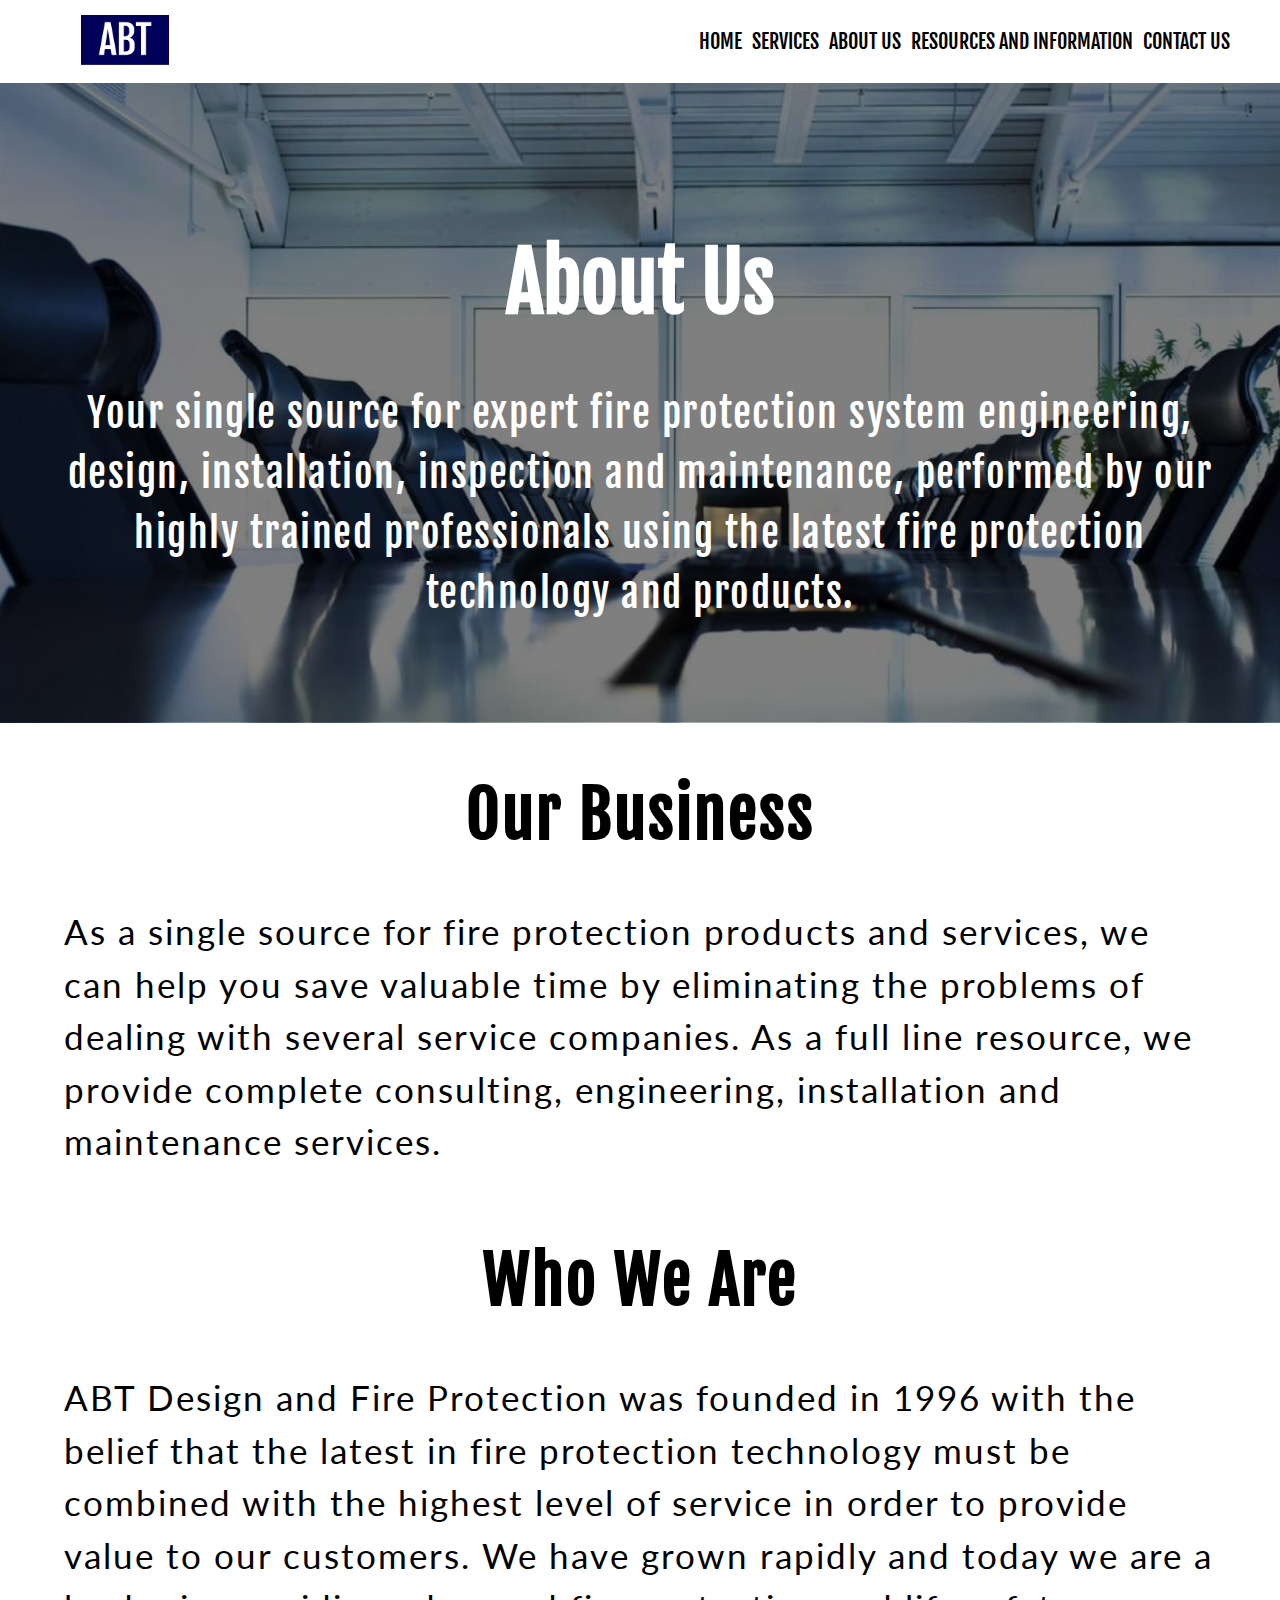
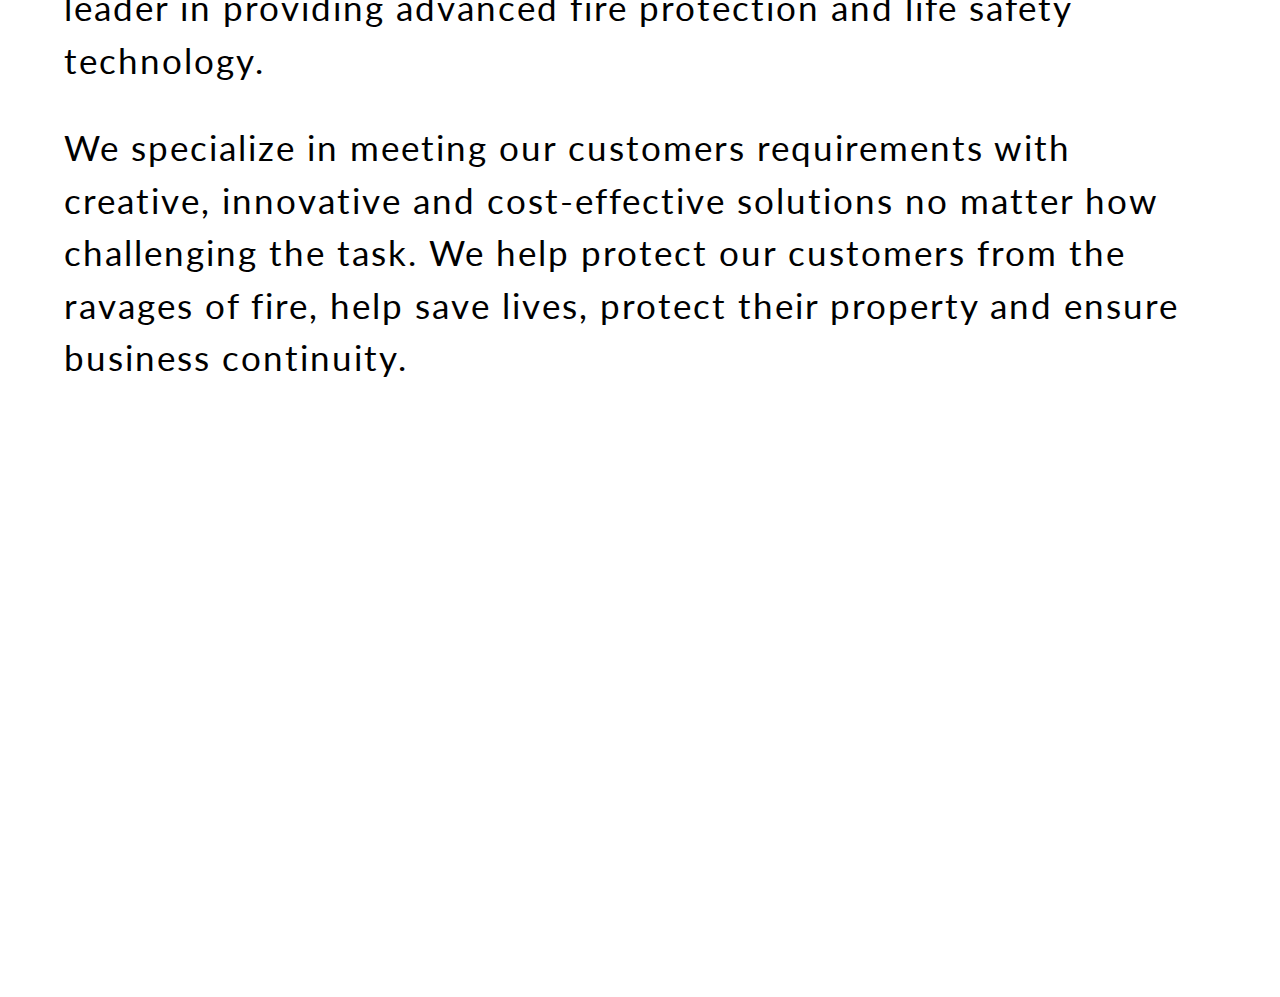
<file: about.html>
<!DOCTYPE html>
<html lang="en">

<head>
    <meta charset="UTF-8">
    <link rel="stylesheet" type="text/css" href="./style.css">
    <meta name="viewport" content="width=device-width, initial-scale=1.0">
    <link rel="icon" type="image/png" sizes="32x32" href="./images/abt-favicon/favicon-32x32.png">
    <title>ABT Fire Suppression | About Us</title>
</head>

<body class="page">

    <header class="header">
        <a class="logo-link" href="index.html"><img class="logo" src="./images/abt-logo.png" /></a>
        <nav class="nav">
            <ul class="nav__list">
                <li class="nav__list-item"><a class="nav__link" href="./index.html">Home</a></li>
                <li class="nav__list-item"><a class="nav__link" href="./services.html">Services</a></li>
                <li class="nav__list-item"><a class="nav__link" href="./about.html">About Us</a></li>
                <li class="nav__list-item"><a class="nav__link" href="./resources.html">Resources and Information</a></li>
                <li class="nav__list-item"><a class="nav__link" href="./contact.html">Contact Us</a></li>
            </ul>
        </nav>
    </header>


    <main class="main">

        <div class="lead lead_page_about">
            <h1 class="lead__title">About Us</h1>
            <p class="lead__subtitle">Your single source for expert fire protection system engineering, design,
                installation,
                inspection and maintenance, performed by our highly trained professionals using the latest fire
                protection
                technology and products.</p>
        </div>

        <div class="business">
            <h2 class="business__title">Our Business</h2>
            <p class="business__paragraph">As a single source for fire protection products and services, we can help you
                save valuable time by eliminating the problems of dealing with several service companies. As a full line
                resource, we provide complete consulting, engineering, installation and maintenance services.</p>
        </div>
        <div class="business">
            <h2 class="business__title">Who We Are</h2>
            <p class="business__paragraph">ABT Design and Fire Protection was founded in 1996 with the belief that the latest
                in fire protection technology must be combined with the highest level of service in order to provide
                value to our customers. We have grown rapidly and today we are a leader in providing advanced fire
                protection and life safety technology.</p>
            <p class="business__paragraph">We specialize in meeting our customers requirements with creative, innovative and
                cost-effective solutions no matter how challenging the task. We help protect our customers from the
                ravages of fire, help save lives, protect their property and ensure business continuity.</p>
        </div>


    </main>


    <footer class="footer">
        <h2 class="footer__title">ABT Design & Fire Protection</h2>
        <p class="footer__subtitle">Your Fire Protection Specialist</p>
        <div class="footer__row">
            <img class="footer__item footer__image" src="./images/footer/pyrochem.jpeg" alt="" />
            <div class="footer__item footer__info">
                <h2 class="footer__company">ABT Design & Fire Protection</h2>
                <p class="footer__address">1724 Church St, Holbrook, NY 11741</p>
                <p class="footer__number">Mobile/Text: ###-###-####</p>
                <p class="footer__number">Long Island: ###-###-####</p>
                <p class="footer__number">New Jersey: ###-###-####</p>
            </div>
            <img class="footer__item footer__image" src="./images/footer/ansul.jpeg" alt="" />
            <iframe class="footer__item google"
                src="https://www.google.com/maps/embed?pb=!1m14!1m8!1m3!1d12086.448161650214!2d-73.068479!3d40.7705569!3m2!1i1024!2i768!4f13.1!3m3!1m2!1s0x0%3A0x649500e34ba70c87!2sABT%20Design%20Fire%20Protection!5e0!3m2!1sen!2sth!4v1620639093763!5m2!1sen!2sth"
                width="300" height="200" style="border:0;" allowfullscreen="" loading="lazy"></iframe>
        </div>

        <div class="footer__copyright">
            <span class="colin">Designed and built by Colin Maretsky, ©2021</span>
        </div>
    </footer>


    <script src="./script.js"></script>
</body>


</html>
</file>
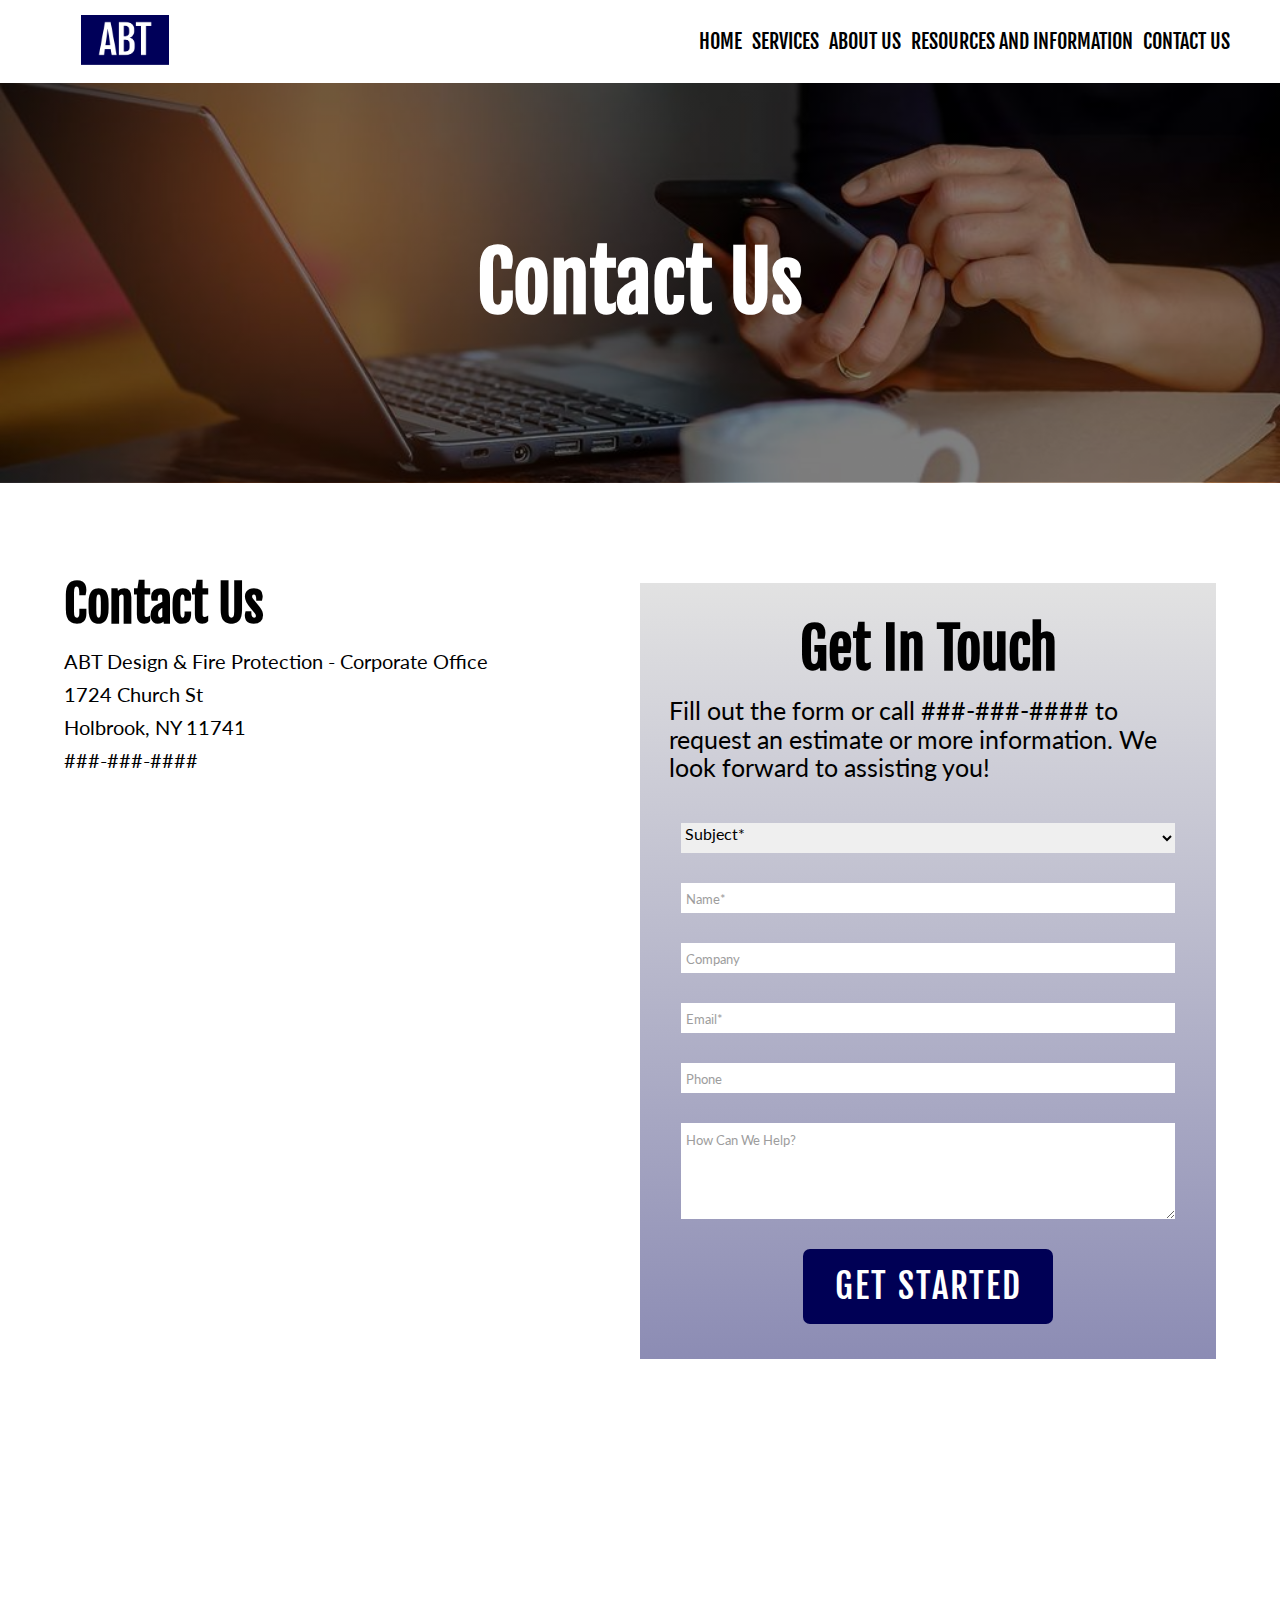
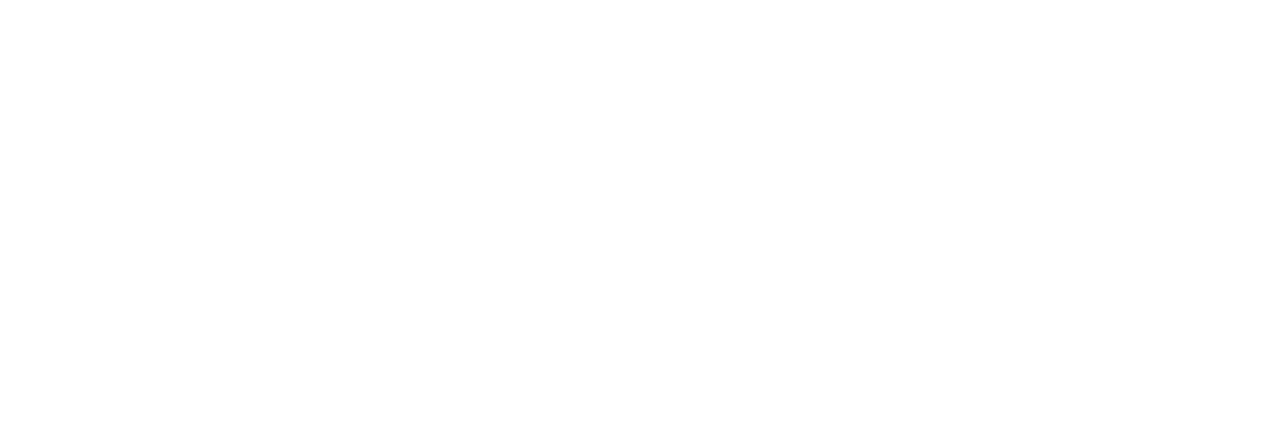
<file: contact.html>
<!DOCTYPE html>
<html lang="en">

<head>
    <meta charset="UTF-8">
    <link rel="stylesheet" type="text/css" href="./style.css">
    <meta name="viewport" content="width=device-width, initial-scale=1.0">
    <link rel="icon" type="image/png" sizes="32x32" href="./images/abt-favicon/favicon-32x32.png">

    <title>ABT Fire Suppression | Contact Us</title>
</head>

<body class="page">

    <header class="header">
        <a class="logo-link" href="index.html"><img class="logo" src="./images/abt-logo.png" /></a>
        <nav class="nav">
            <ul class="nav__list">
                <li class="nav__list-item"><a class="nav__link" href="./index.html">Home</a></li>
                <li class="nav__list-item"><a class="nav__link" href="./services.html">Services</a></li>
                <li class="nav__list-item"><a class="nav__link" href="./about.html">About Us</a></li>
                <li class="nav__list-item"><a class="nav__link" href="./resources.html">Resources and Information</a>
                </li>
                <li class="nav__list-item"><a class="nav__link" href="./contact.html">Contact Us</a></li>
            </ul>
        </nav>
    </header>


    <main class="main">

        <div class="lead lead_page_contact">
            <h1 class="lead__title">Contact Us</h1>
            <!-- <p class="lead__subtitle"></p> -->
        </div>


        <section class="contact-form">

            <div class="contact-form__info-container">
                <h2 class="contact-form__title">Contact Us</h2>
                <p class="contact-form__description">ABT Design & Fire Protection - Corporate Office</p>
                <p class="contact-form__description">1724 Church St</p>
                <p class="contact-form__description">Holbrook, NY 11741</p>
                <p class="contact-form__description">###-###-####</p>
                <iframe class="contact-form__map google"
                    src="https://www.google.com/maps/embed?pb=!1m14!1m8!1m3!1d12086.448161650214!2d-73.068479!3d40.7705569!3m2!1i1024!2i768!4f13.1!3m3!1m2!1s0x0%3A0x649500e34ba70c87!2sABT%20Design%20Fire%20Protection!5e0!3m2!1sen!2sth!4v1620639093763!5m2!1sen!2sth"
                    width="300" height="300" style="border:0;" allowfullscreen="" loading="lazy"></iframe>
            </div>

            <form class="contact-form__form-section" action="https://formsubmit.co/cjmaret@gmail.com" method="POST" accept-charset="UTF-8">
                <h2 class="contact-form__form-section__title">Get In Touch</h2>
                <p class="contact-form__form-section__subtitle">Fill out the form or call ###-###-#### to request an
                    estimate or more information. We look forward to assisting you!</p>

                <fieldset class="fieldset">
                    <select class="input input_select" id="dropdown" name="dropdown" required>
                        <option value>Subject*</option>
                        <option value="accounts-receivable">Accounts Receievable</option>
                        <option value="accounts-payable">Accounts Payable</option>
                        <option value="human-resources">Human Resources</option>
                        <option value="quotes-estimates">Quotes/Estimates</option>
                        <option value="w9-certificates">W9/Certificates of Insurance</option>
                        <option value="careers">Careers</option>
                        <option value="general-feedback">General Feedback</option>
                        <option value="request-service">Request Service</option>
                    </select>

                    <input type="hidden" name="_captcha" value="false">


                    <div class="input">
                        <input class="text-input" type="text" name="name" placeholder="Name*" required>
                    </div>

                    <div class="input">
                        <input class="text-input" type="text" name="company" placeholder="Company">
                    </div>

                    <div class="input">
                        <input class="text-input" type="email" name="email" placeholder="Email*" required>
                    </div>

                    <div class="input">
                        <input class="text-input" type="tel" name="phone" placeholder="Phone">
                    </div>

                    <div class="input">
                        <textarea class="textarea" type="text" name="message" placeholder="How Can We Help?"></textarea>
                    </div>

                    <div class="g-recaptcha" data-sitekey="#########################"></div>

                    <button type="submit" class="button-primary button-primary_place_contact-form">
                        <p class="button-primary__text button-primary__text_place_contact-form">Get Started</p>
                    </button>
                </fieldset>
            </form>

        </section>

    </main>


    <footer class="footer">
        <h2 class="footer__title">ABT Design & Fire Protection</h2>
        <p class="footer__subtitle">Your Fire Protection Specialist</p>
        <div class="footer__row">
            <img class="footer__item footer__image" src="./images/footer/pyrochem.jpeg" alt="" />
            <div class="footer__item footer__info">
                <h2 class="footer__company">ABT Design & Fire Protection</h2>
                <p class="footer__address">1724 Church St, Holbrook, NY 11741</p>
                <p class="footer__number">Mobile/Text: ###-###-####</p>
                <p class="footer__number">Long Island: ###-###-####</p>
                <p class="footer__number">New Jersey: ###-###-####</p>
            </div>
            <img class="footer__item footer__image" src="./images/footer/ansul.jpeg" alt="" />
            <iframe class="footer__item google"
                src="https://www.google.com/maps/embed?pb=!1m14!1m8!1m3!1d12086.448161650214!2d-73.068479!3d40.7705569!3m2!1i1024!2i768!4f13.1!3m3!1m2!1s0x0%3A0x649500e34ba70c87!2sABT%20Design%20Fire%20Protection!5e0!3m2!1sen!2sth!4v1620639093763!5m2!1sen!2sth"
                width="300" height="200" style="border:0;" allowfullscreen="" loading="lazy"></iframe>
        </div>

        <div class="footer__copyright">
            <span class="colin">Designed and built by Colin Maretsky, ©2021</span>
        </div>
    </footer>


    <script src="./script.js"></script>
    <script src='https://www.google.com/recaptcha/api.js'></script>
</body>


</html>
</file>
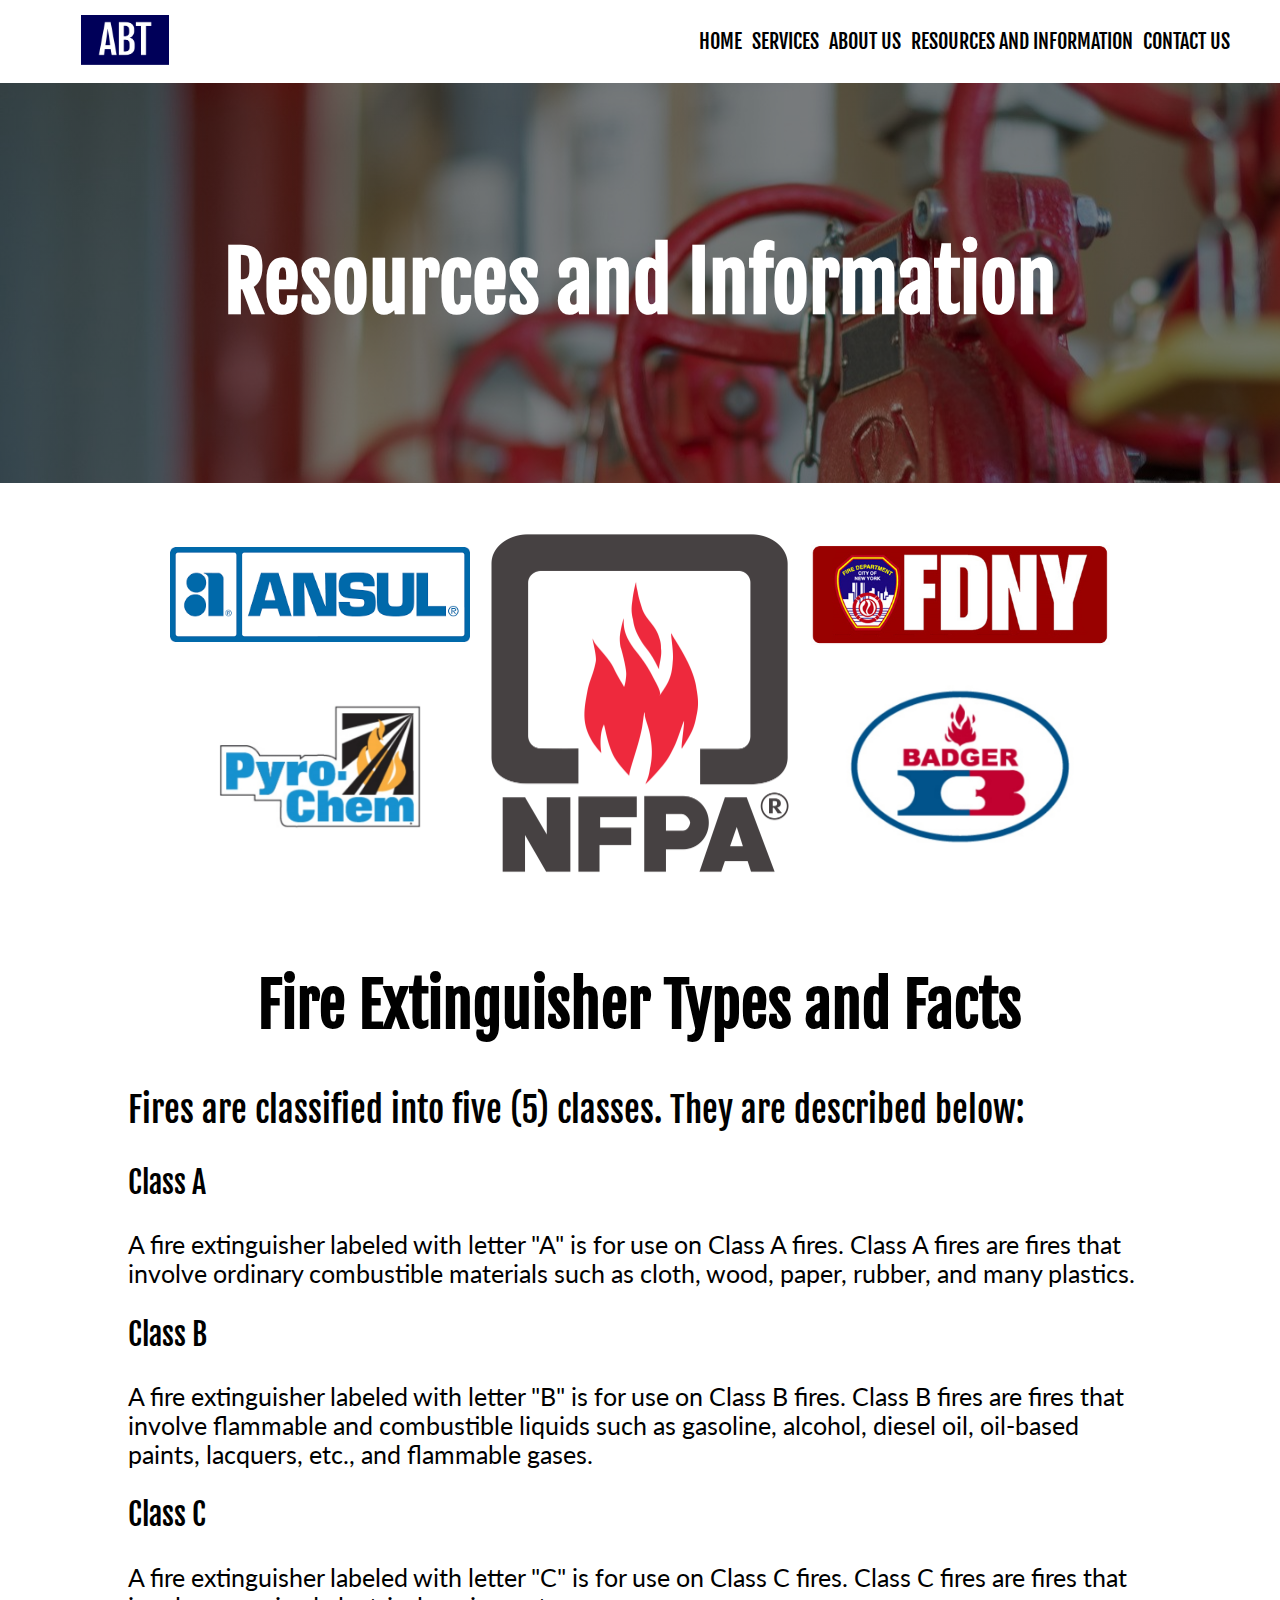
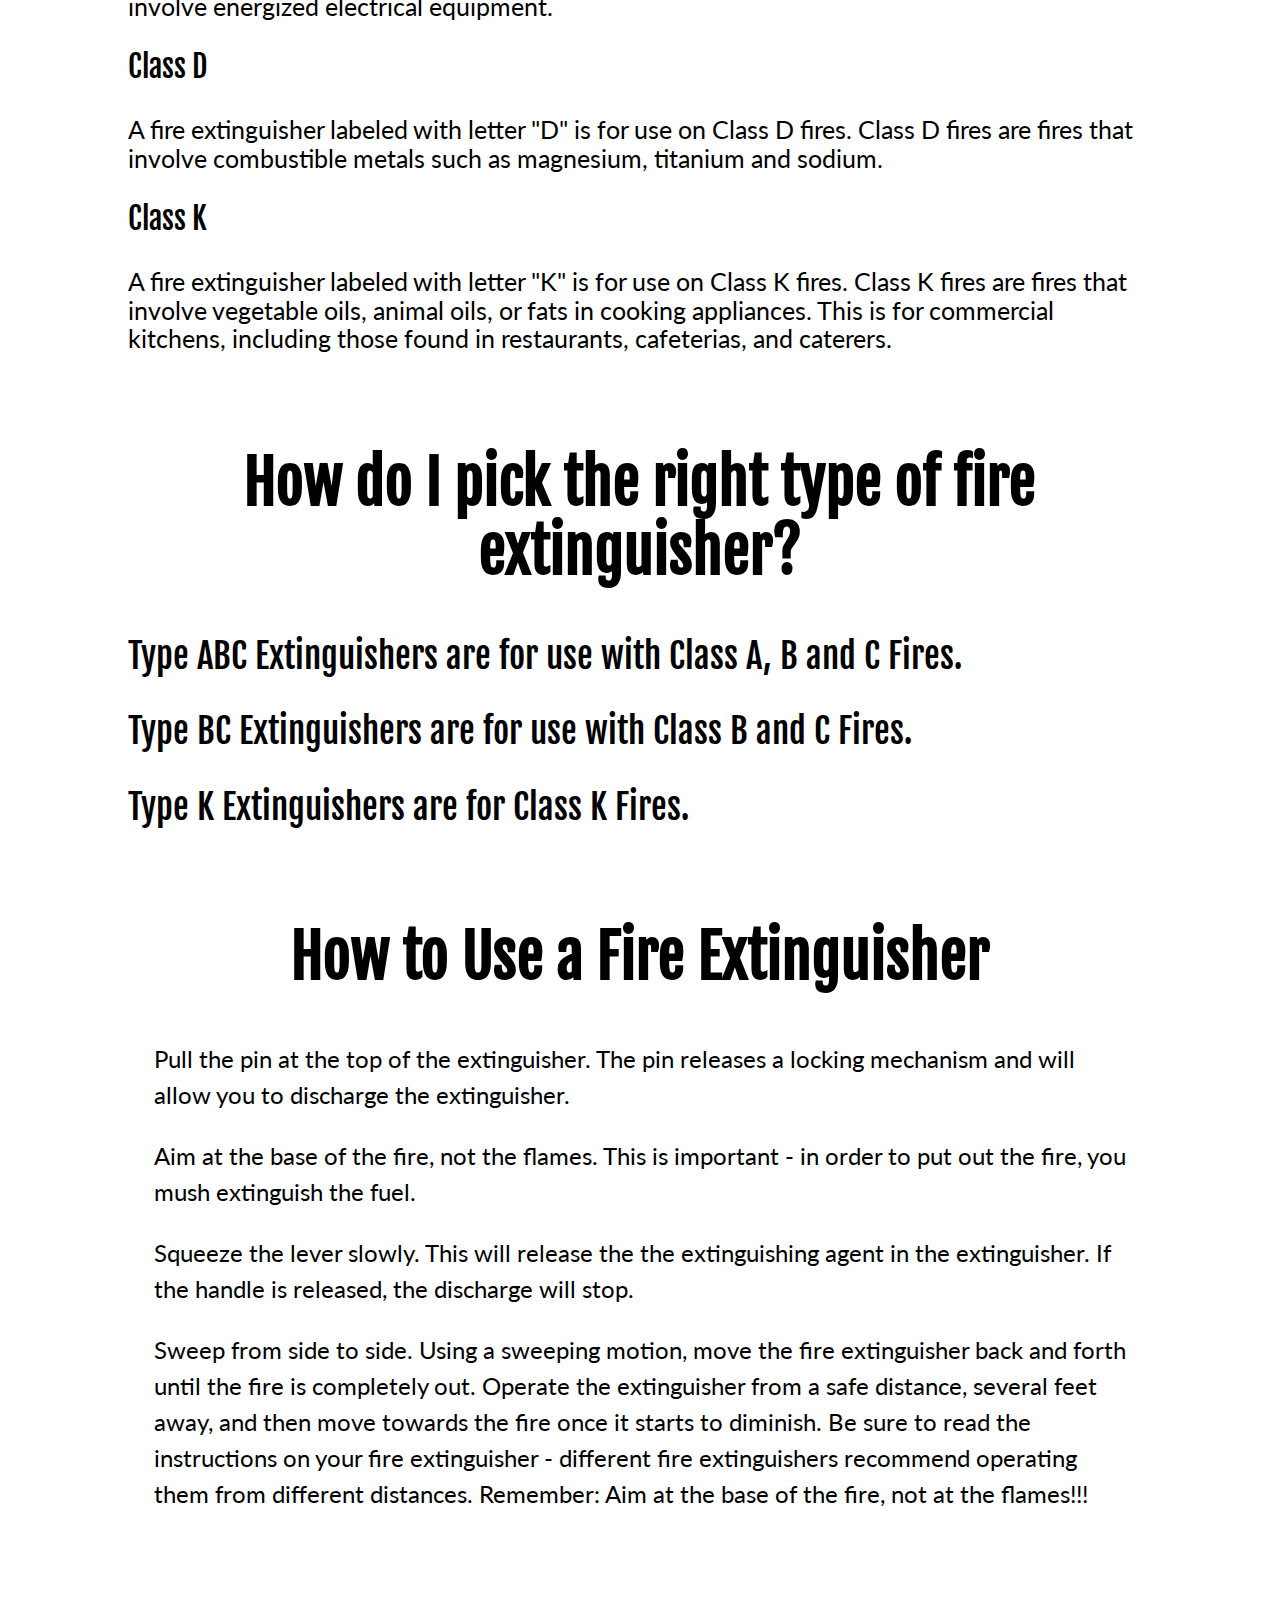
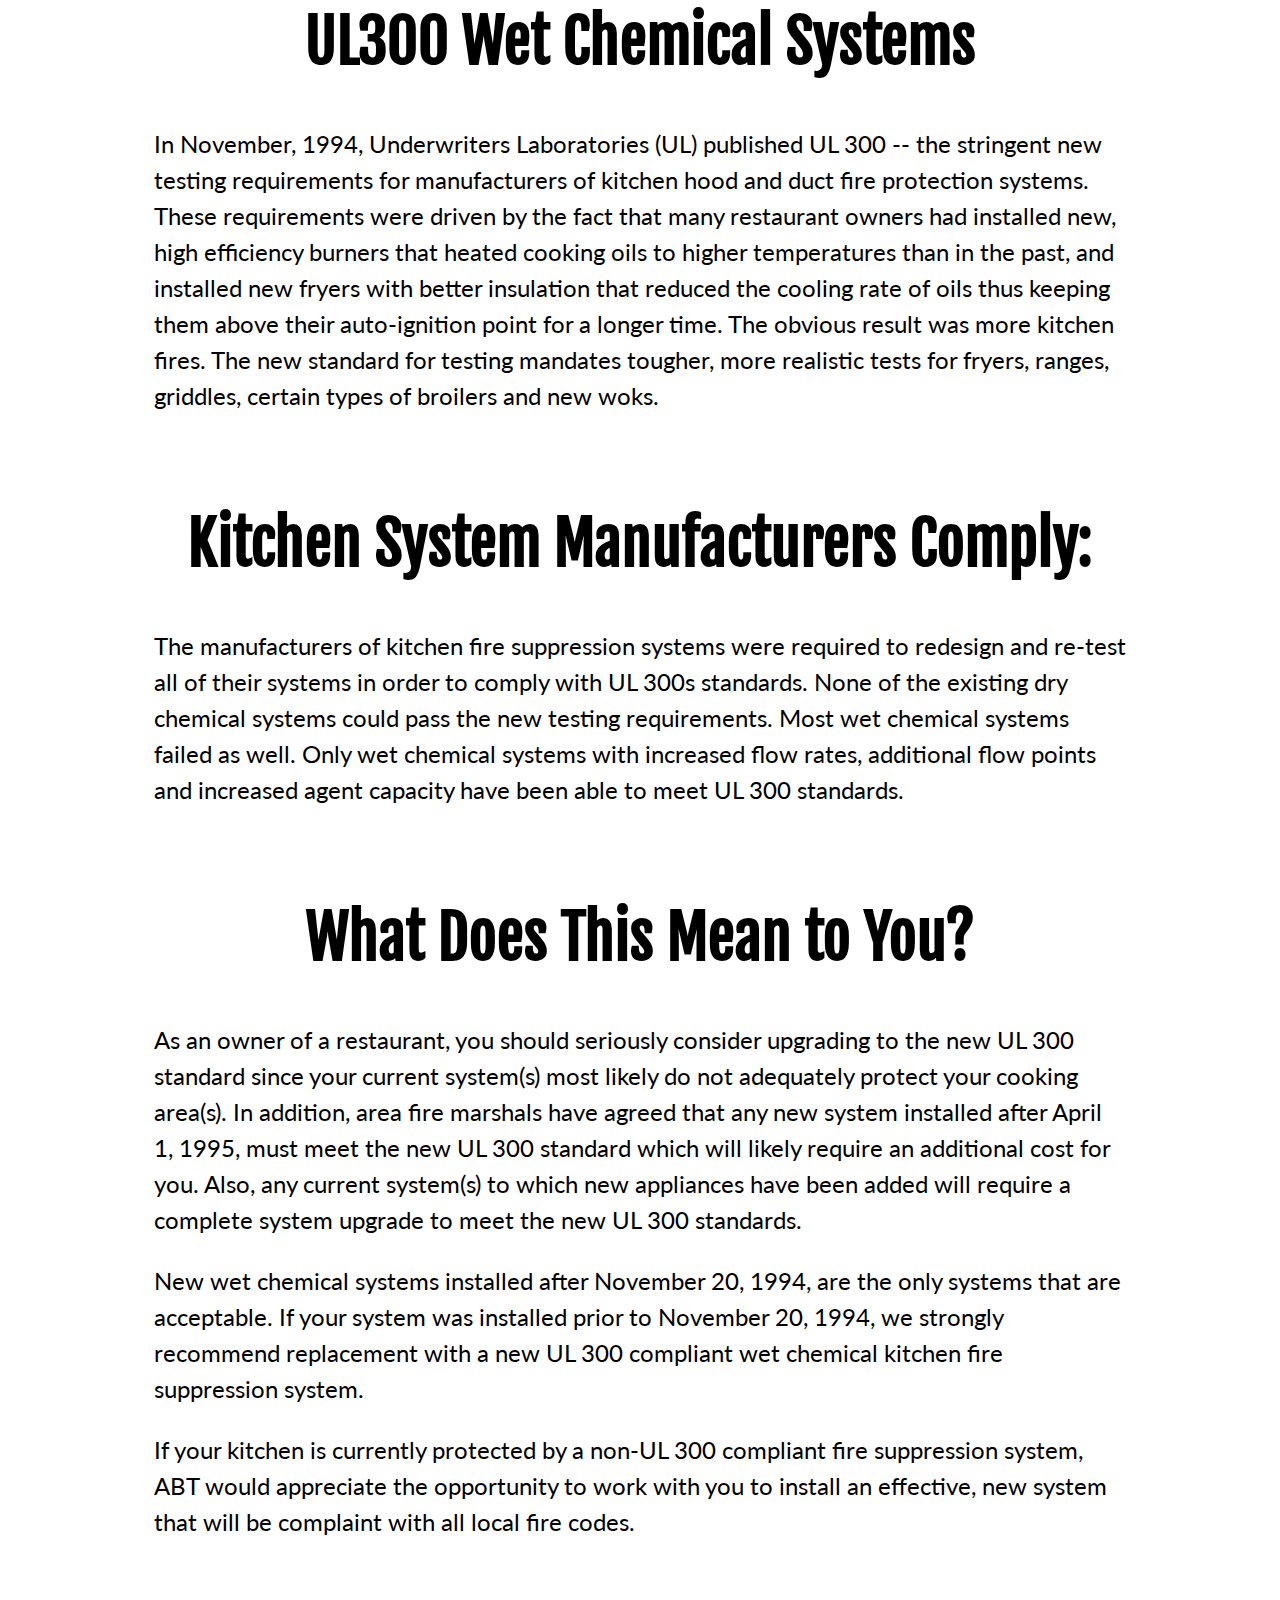
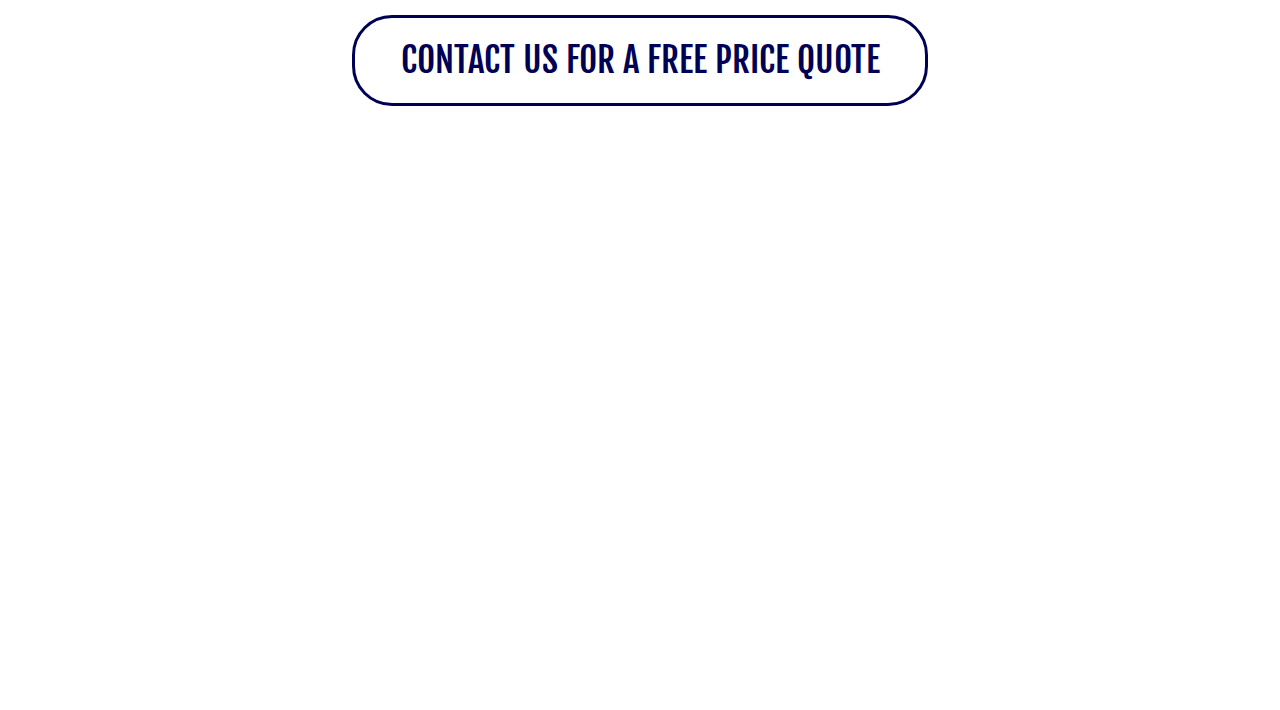
<file: resources.html>
<!DOCTYPE html>
<html lang="en">

<head>
    <meta charset="UTF-8">
    <link rel="stylesheet" type="text/css" href="./style.css">
    <meta name="viewport" content="width=device-width, initial-scale=1.0">
    <link rel="icon" type="image/png" sizes="32x32" href="./images/abt-favicon/favicon-32x32.png">
    <title>ABT Fire Suppression | Resources and Information</title>
</head>

<body class="page">

    <header class="header">
        <a class="logo-link" href="index.html"><img class="logo" src="./images/abt-logo.png" /></a>
        <nav class="nav">
            <ul class="nav__list">
                <li class="nav__list-item"><a class="nav__link" href="./index.html">Home</a></li>
                <li class="nav__list-item"><a class="nav__link" href="./services.html">Services</a></li>
                <li class="nav__list-item"><a class="nav__link" href="./about.html">About Us</a></li>
                <li class="nav__list-item"><a class="nav__link" href="./resources.html">Resources and Information</a>
                </li>
                <li class="nav__list-item"><a class="nav__link" href="./contact.html">Contact Us</a></li>
            </ul>
        </nav>
    </header>


    <main class="main">

        <div class="lead lead_page_resources">
            <h1 class="lead__title">Resources and Information</h1>
        </div>


        <div class="useful">
            <a class="useful__link useful__link_type_ansul" href="https://www.ansul.com/en/Home.asp"
                target="_blank"><img class="useful__img" src="./images/resources-useful-sites/ansul.png" /></a>
            <a class="useful__link useful__link_type_badger" href="https://www.badgerfire.com/Pages/Home.aspx"
                target="_blank"><img class="useful__img" src="./images/resources-useful-sites/badger.jpeg" /></a>
            <a class="useful__link useful__link_type_fdny" href="http://www.nyc.gov/html/fdny/html/home2.shtml"
                target="_blank"><img class="useful__img" src="./images/resources-useful-sites/fdny.png" /></a>
            <a class="useful__link useful__link_type_pyrochem" href="http://www.pyrochem.com/" target="_blank"><img
                    class="useful__img" src="./images/resources-useful-sites/pyrochem.jpeg" /></a>
            <a class="useful__link useful__link_type_nfpa" href="http://www.nfpa.org/" target="_blank"><img
                    class="useful__img" src="./images/resources-useful-sites/nfpa.png" /></a>
        </div>

        <div class="resources">
            <h2 class="resources__title">Fire Extinguisher Types and Facts</h2>
            <p class="resources__subtitle">Fires are classified into five (5) classes. They are described below:</p>
            <div class="extinguisher-class">
                <p class="extinguisher-class__title">Class A</p>
                <p class="extinguisher-class__description">A fire extinguisher labeled with letter "A" is for use on
                    Class A fires. Class A fires are fires that involve ordinary combustible materials such as cloth,
                    wood, paper, rubber, and many plastics.</p>
            </div>
            <div class="extinguisher-class">
                <p class="extinguisher-class__title">Class B</p>
                <p class="extinguisher-class__description">A fire extinguisher labeled with letter "B" is for use on
                    Class B fires. Class B fires are fires that involve flammable and combustible liquids such as
                    gasoline, alcohol, diesel oil, oil-based paints, lacquers, etc., and flammable gases.</p>
            </div>
            <div class="extinguisher-class">
                <p class="extinguisher-class__title">Class C</p>
                <p class="extinguisher-class__description">A fire extinguisher labeled with letter "C" is for use on
                    Class C fires. Class C fires are fires that involve energized electrical equipment.</p>
            </div>
            <div class="extinguisher-class">
                <p class="extinguisher-class__title">Class D</p>
                <p class="extinguisher-class__description">A fire extinguisher labeled with letter "D" is for use on
                    Class D fires. Class D fires are fires that involve combustible metals such as magnesium, titanium
                    and sodium.</p>
            </div>
            <div class="extinguisher-class">
                <p class="extinguisher-class__title">Class K</p>
                <p class="extinguisher-class__description">A fire extinguisher labeled with letter "K" is for use on
                    Class K fires. Class K fires are fires that involve vegetable oils, animal oils, or fats in cooking
                    appliances. This is for commercial kitchens, including those found in restaurants, cafeterias, and
                    caterers.</p>
            </div>
        </div>

        <div class="resources">
            <h2 class="resources__title">How do I pick the right type of fire extinguisher?</h2>
            <p class="resources__subtitle">Type ABC Extinguishers are for use with Class A, B and C Fires.</p>
            <p class="resources__subtitle">Type BC Extinguishers are for use with Class B and C Fires.</p>
            <p class="resources__subtitle">Type K Extinguishers are for Class K Fires.</p>
        </div>

        <div class="resources">
            <h2 class="resources__title">How to Use a Fire Extinguisher</h2>
            <p class="resources__description">Pull the pin at the top of the extinguisher. The pin releases a locking
                mechanism and will allow you to discharge the extinguisher.</p>
            <p class="resources__description">Aim at the base of the fire, not the flames. This is important - in order
                to put out the fire, you mush extinguish the fuel. </p>
            <p class="resources__description">Squeeze the lever slowly. This will release the the extinguishing agent in
                the extinguisher. If the handle is released, the discharge will stop.</p>
            <p class="resources__description">Sweep from side to side. Using a sweeping motion, move the fire
                extinguisher back and forth until the fire is completely out. Operate the extinguisher from a safe
                distance, several feet away, and then move towards the fire once it starts to diminish. Be sure to read
                the instructions on your fire extinguisher - different fire extinguishers recommend operating them from
                different distances. Remember: Aim at the base of the fire, not at the flames!!!</p>
        </div>

        <div class="resources">
            <h2 class="resources__title">UL300 Wet Chemical Systems</h2>
            <p class="resources__description">In November, 1994, Underwriters Laboratories (UL) published UL 300 -- the
                stringent new testing requirements for manufacturers of kitchen hood and duct fire protection systems.
                These requirements were driven by the fact that many restaurant owners had installed new, high
                efficiency burners that heated cooking oils to higher temperatures than in the past, and installed new
                fryers with better insulation that reduced the cooling rate of oils thus keeping them above their
                auto-ignition point for a longer time. The obvious result was more kitchen fires. The new standard for
                testing mandates tougher, more realistic tests for fryers, ranges, griddles, certain types of broilers
                and new woks.</p>
        </div>

        <div class="resources">
            <h2 class="resources__title">Kitchen System Manufacturers Comply:</h2>
            <p class="resources__description">The manufacturers of kitchen fire suppression systems were required to
                redesign and re-test all of their systems in order to comply with UL 300s standards. None of the
                existing dry chemical systems could pass the new testing requirements. Most wet chemical systems failed
                as well. Only wet chemical systems with increased flow rates, additional flow points and increased agent
                capacity have been able to meet UL 300 standards.</p>
        </div>

        <div class="resources">
            <h2 class="resources__title">What Does This Mean to You?</h2>
            <p class="resources__description">As an owner of a restaurant, you should seriously consider upgrading to
                the new UL 300 standard since your current system(s) most likely do not adequately protect your cooking
                area(s). In addition, area fire marshals have agreed that
                any new system installed after April 1, 1995, must meet the new UL 300 standard which will likely
                require an additional cost for you. Also, any current system(s) to which new appliances have been added
                will require a complete system upgrade to meet the new UL 300 standards.</p>
            <p class="resources__description">New wet chemical systems installed after November 20, 1994, are the only
                systems that are acceptable. If your system was installed prior to November 20, 1994, we strongly
                recommend replacement with a new UL 300 compliant wet chemical kitchen fire suppression system.</p>
            <p class="resources__description">If your kitchen is currently protected by a non-UL 300 compliant fire
                suppression system, ABT would appreciate the opportunity to work with you to install an effective, new
                system that will be complaint with all local fire codes.</p>
        </div>

        <a class="resources__link" href="contact.html">Contact us for a free price quote</a>



    </main>


    <footer class="footer">
        <h2 class="footer__title">ABT Design & Fire Protection</h2>
        <p class="footer__subtitle">Your Fire Protection Specialist</p>
        <div class="footer__row">
            <img class="footer__item footer__image" src="./images/footer/pyrochem.jpeg" alt="" />
            <div class="footer__item footer__info">
                <h2 class="footer__company">ABT Design & Fire Protection</h2>
                <p class="footer__address">1724 Church St, Holbrook, NY 11741</p>
                <p class="footer__number">Mobile/Text: ###-###-####</p>
                <p class="footer__number">Long Island: ###-###-####</p>
                <p class="footer__number">New Jersey: ###-###-####</p>
            </div>
            <img class="footer__item footer__image" src="./images/footer/ansul.jpeg" alt="" />
            <iframe class="footer__item google"
                src="https://www.google.com/maps/embed?pb=!1m14!1m8!1m3!1d12086.448161650214!2d-73.068479!3d40.7705569!3m2!1i1024!2i768!4f13.1!3m3!1m2!1s0x0%3A0x649500e34ba70c87!2sABT%20Design%20Fire%20Protection!5e0!3m2!1sen!2sth!4v1620639093763!5m2!1sen!2sth"
                width="300" height="200" style="border:0;" allowfullscreen="" loading="lazy"></iframe>
        </div>

        <div class="footer__copyright">
            <span class="colin">Designed and built by Colin Maretsky, ©2021</span>
        </div>
    </footer>


    <script src="./script.js"></script>
</body>


</html>
</file>
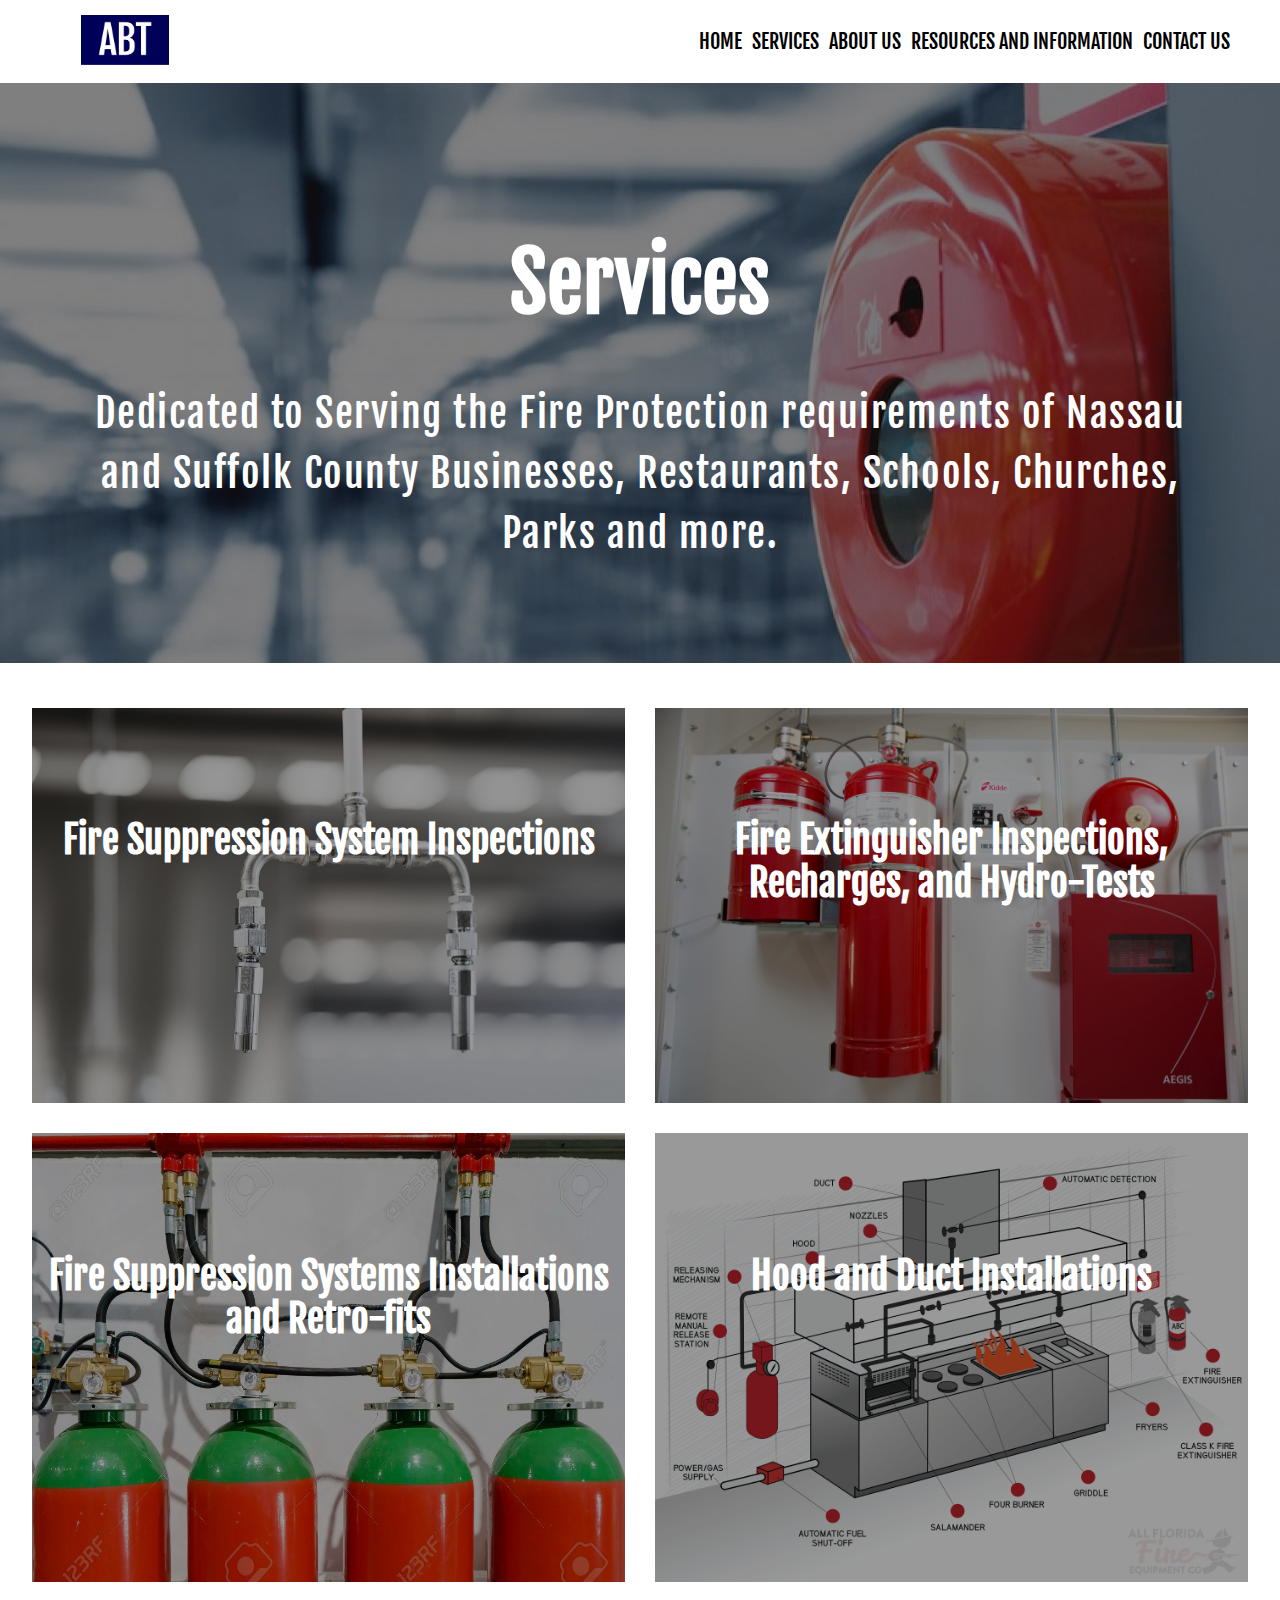
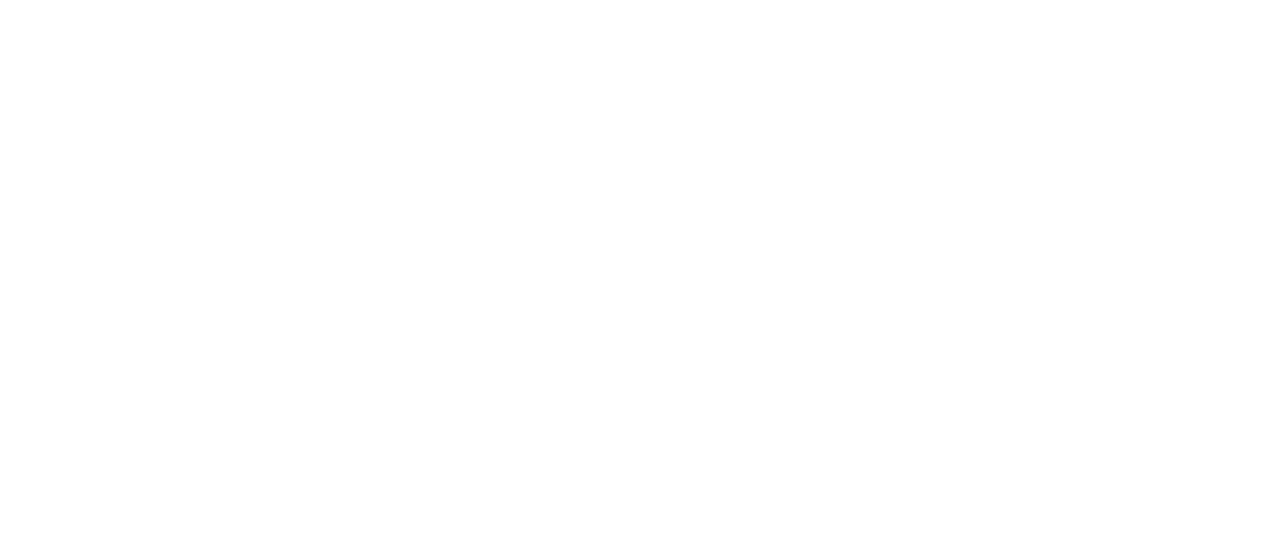
<file: services.html>
<!DOCTYPE html>
<html lang="en">

<head>
    <meta charset="UTF-8">
    <link rel="stylesheet" type="text/css" href="./style.css">
    <meta name="viewport" content="width=device-width, initial-scale=1.0">
    <link rel="icon" type="image/png" sizes="32x32" href="./images/abt-favicon/favicon-32x32.png">
    <title>ABT Fire Suppression | Services</title>
</head>

<body class="page">

    <header class="header">
        <a class="logo-link" href="./index.html"><img class="logo" src="./images/abt-logo.png" /></a>
        <nav class="nav">
            <ul class="nav__list">
                <li class="nav__list-item"><a class="nav__link" href="./index.html">Home</a></li>
                <li class="nav__list-item"><a class="nav__link" href="./services.html">Services</a></li>
                <li class="nav__list-item"><a class="nav__link" href="./about.html">About Us</a></li>
                <li class="nav__list-item"><a class="nav__link" href="./resources.html">Resources and Information</a></li>
                <li class="nav__list-item"><a class="nav__link" href="./contact.html">Contact Us</a></li>
            </ul>
        </nav>
    </header>


    <main class="main">

        <div class="lead lead_page_services">
            <h1 class="lead__title">Services</h1>
            <p class="lead__subtitle">Dedicated to Serving the Fire Protection requirements of Nassau and Suffolk County
                Businesses, Restaurants, Schools, Churches, Parks and more.</p>
        </div>

        <article class="services__grid">

            <div class="services__card-container">
                <div class="services__card services__card_inspection">
                    <div class="services__title-overlay">
                        <h2 class="services__title">Fire Suppression System Inspections</h2>
                    </div>
                    <img class="services__image" src="./images/services/services-1.jpeg" />
                    <div class="services__overlay">
                    </div>
                </div>
                <div class="services__popup services__popup_inspection">
                    <ul class="services__text_list">
                        <li class="services__text_list-item">Automatic Extinguishing Systems</li>
                        <li class="services__text_list-item">System Installations</li>
                        <li class="services__text_list-item">System Arm - Disarm</li>
                        <li class="services__text_list-item">System Removals</li>
                        <li class="services__text_list-item">System Recharge</li>
                        <li class="services__text_list-item">Semi-Annual Fire Suppression Inspections</li>
                        <li class="services__text_list-item">Damage Inspections</li>
                        <li class="services__text_list-item">Fusible Links</li>
                        <li class="services__text_list-item">Gas Shutoff Valve testing</li>
                        <li class="services__text_list-item">Control Device</li>
                        <li class="services__text_list-item">Detection Lines</li>
                        <li class="services__text_list-item"> Nozzles/Caps/Seals</li>
                        <li class="services__text_list-item"> Manual and Remote Pull Stations</li>
                        <li class="services__text_list-item"> Pressure Gauges</li>
                        <li class="services__text_list-item"> Tamper Indicators</li>
                        <li class="services__text_list-item"> Alarm Activation Testing</li>
                        <li class="services__text_list-item"> System Upgrades</li>
                    </ul>
                    <p class="services__text">Cost saving Annual Inspection contracts are available and
                        recommended. Contact us for more information
                        and prices.</p>
                </div>
            </div>


            <div class="services__card-container">
                <div class="services__card services__card_extinguisher">
                    <div class="services__title-overlay">
                        <h2 class="services__title">Fire Extinguisher Inspections, Recharges, and Hydro-Tests</h2>
                    </div>
                    <img class="services__image" src="./images/services/services-6.jpeg" />
                    <div class="services__overlay">
                    </div>
                </div>
                <div class="services__popup services__popup_extinguisher">
                    <p class="services__text">Annual Fire Extinguisher Inspections, Extinguisher Recharging, Tear
                        Downs and Hydro Test. If an extinguisher needs to be taken for service a loaner will be left to
                        keep you in compliance.</p>
                    <ul class="services__text_list">
                        <li class="services__text_list-item">New Units</li>
                        <li class="services__text_list-item">6 Year Maintenance</li>
                        <li class="services__text_list-item">CO2 Conductivity Testing</li>
                        <li class="services__text_list-item">Recharge/li>
                        <li class="services__text_list-item">Hydrostatic Pressure Testing - 5 and 12 year</li>
                        <li class="services__text_list-item">Annual inspections</li>
                        <li class="services__text_list-item">Mounting & Damage</li>
                        <li class="services__text_list-item">Hoses/Nozzles/Pressure Gauges/Pins/Seals</li>
                    </ul>
                </div>
            </div>

            <div class="services__card-container">
                <div class="services__card services__card_systems">
                    <div class="services__title-overlay">
                        <h2 class="services__title">Fire Suppression Systems Installations and Retro-fits</h2>
                    </div>
                    <img class="services__image" src="./images/services/services-4.jpeg" />
                    <div class="services__overlay">
                    </div>
                </div>
                <div class="services__popup services__popup_systems">
                    <p class="services__text">The Kitchen Wet Chemical Fire Suppression System offers 24-Hour
                        automatic or manual protection for commercial cooking areas: ducts, plenums, hoods and cooking
                        surfaces.</p>
                    <p class="services__text">The wet chemical agent is specifically engineered for quicker flame
                        knockdown and faster suppression.</p>
                    <p class="services__text">ABT only installs and maintains systems that exceed the stringent UL
                        300 standard and complies with NFPA Standards 96 and 17A, offering unmatched coverage and
                        protection.</p>
                </div>
            </div>

            <div class="services__card-container">
                <div class="services__card services__card_hood">
                    <div class="services__title-overlay">
                        <h2 class="services__title">Hood and Duct Installations</h2>
                    </div>
                    <img class="services__image" src="./images/services/services-5.jpeg" />
                    <div class="services__overlay">
                    </div>
                </div>
                <div class="services__popup services__popup_hood">
                    <p class="services__text">Hi Dad, this is an Easter Egg hidden in your website. If you can read this, you should put some text here.</p>
                </div>
            </div>

        </article>

    </main>


    <footer class="footer">
        <h2 class="footer__title">ABT Design & Fire Protection</h2>
        <p class="footer__subtitle">Your Fire Protection Specialist</p>
        <div class="footer__row">
            <img class="footer__item footer__image" src="./images/footer/pyrochem.jpeg" alt="" />
            <div class="footer__item footer__info">
                <h2 class="footer__company">ABT Design & Fire Protection</h2>
                <p class="footer__address">1724 Church St, Holbrook, NY 11741</p>
                <p class="footer__number">Mobile/Text: ###-###-####</p>
                <p class="footer__number">Long Island: ###-###-####</p>
                <p class="footer__number">New Jersey: ###-###-####</p>
            </div>
            <img class="footer__item footer__image" src="./images/footer/ansul.jpeg" alt="" />
            <iframe class="footer__item google"
                src="https://www.google.com/maps/embed?pb=!1m14!1m8!1m3!1d12086.448161650214!2d-73.068479!3d40.7705569!3m2!1i1024!2i768!4f13.1!3m3!1m2!1s0x0%3A0x649500e34ba70c87!2sABT%20Design%20Fire%20Protection!5e0!3m2!1sen!2sth!4v1620639093763!5m2!1sen!2sth"
                width="300" height="200" style="border:0;" allowfullscreen="" loading="lazy"></iframe>
        </div>

        <div class="footer__copyright">
            <span class="colin">Designed and built by Colin Maretsky, ©2021</span>
        </div>
    </footer>


    <script src="./script.js"></script>
</body>


</html>
</file>
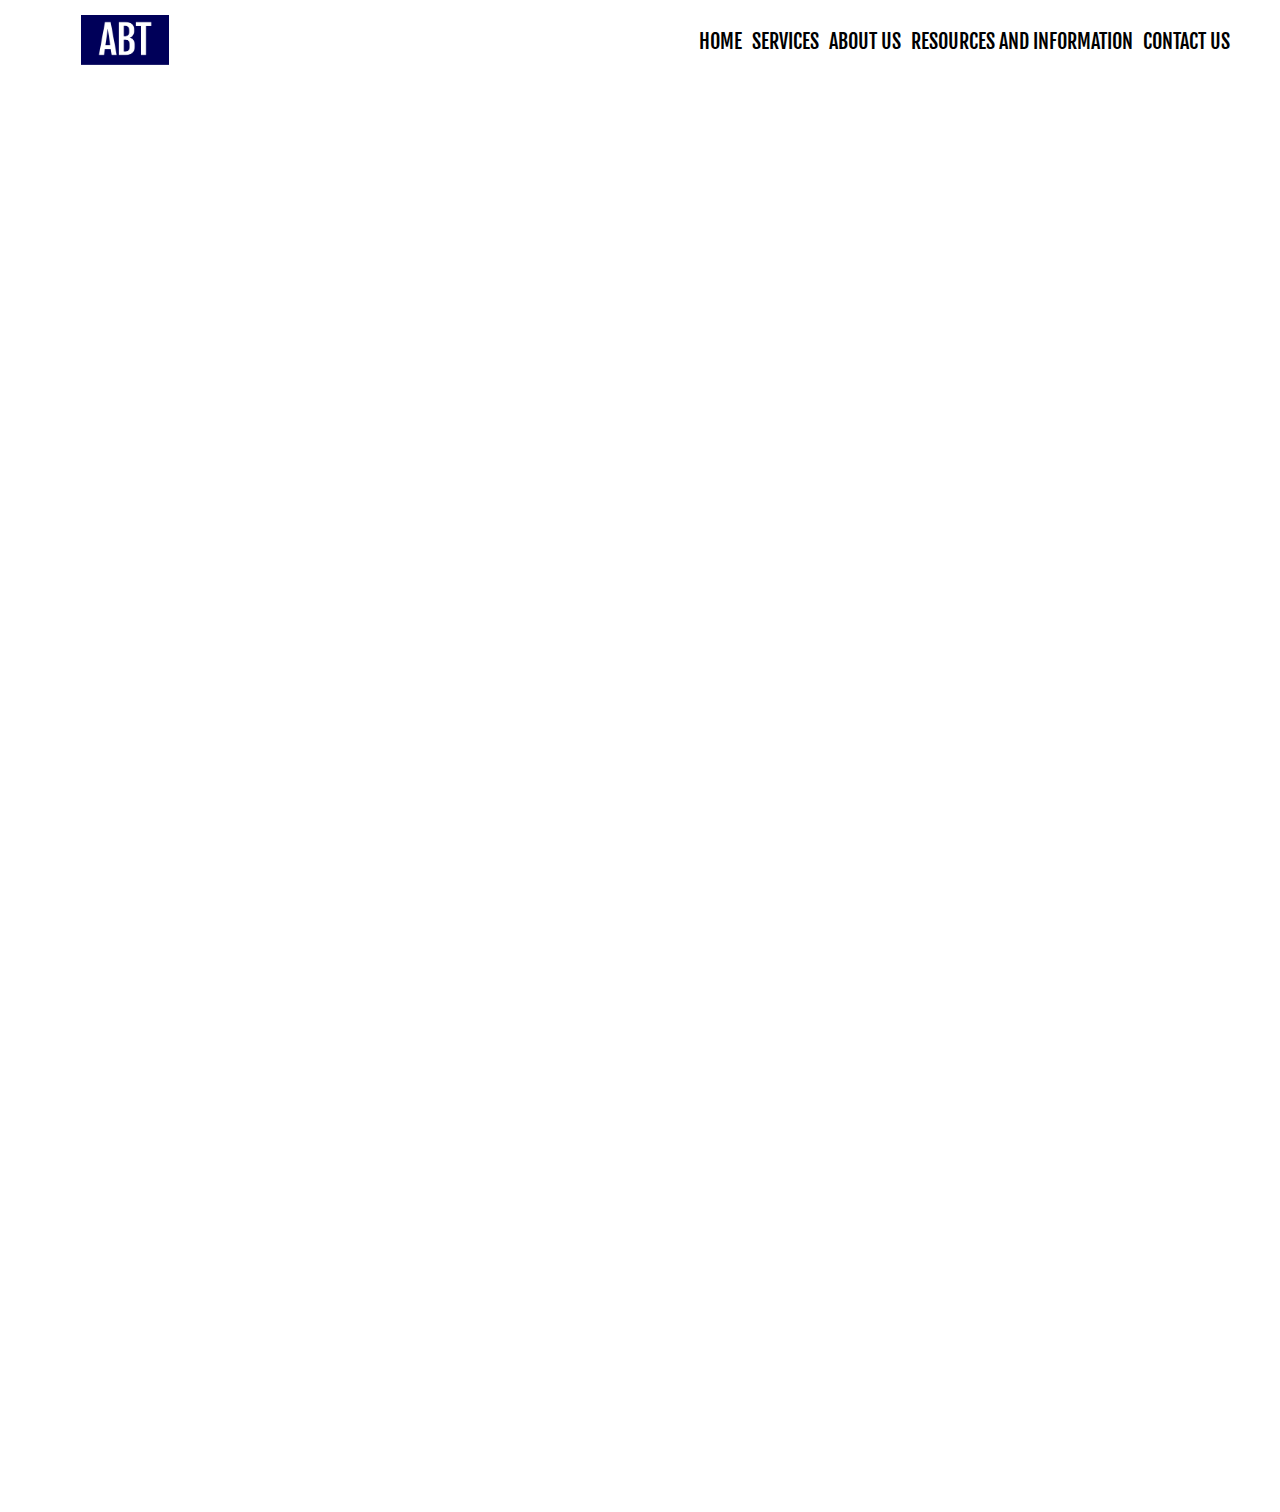
<file: template.html>
<!DOCTYPE html>
<html lang="en">

<head>
    <meta charset="UTF-8">
    <link rel="stylesheet" type="text/css" href="./style.css">
    <meta name="viewport" content="width=device-width, initial-scale=1.0">
    <link rel="icon" type="image/png" sizes="32x32" href="./images/abt-favicon/favicon-32x32.png">
</head>

<body class="page">

    <header class="header">
        <a class="logo-link" href="index.html"><img class="logo" src="./images/abt-logo.png" /></a>
        <nav class="nav">
            <ul class="nav__list">
                <li class="nav__list-item"><a class="nav__link" href="#home">Home</a></li>
                <li class="nav__list-item"><a class="nav__link" href="#">Services</a></li>
                <li class="nav__list-item"><a class="nav__link" href="#">About Us</a></li>
                <li class="nav__list-item"><a class="nav__link" href="#">Resources and Information</a></li>
                <li class="nav__list-item"><a class="nav__link" href="#contact">Contact Us</a></li>
            </ul>
        </nav>
    </header>


    <main class="main">


        
    </main>


    <footer class="footer">
        <h2 class="footer__title">ABT Design & Fire Protection</h2>
        <p class="footer__subtitle">Your Fire Protection Specialist</p>
        <div class="footer__row">
            <img class="footer__item footer__image" src="./images/pyrochem.jpeg" alt="" />
            <div class="footer__item footer__info">
                <h2 class="footer__company">ABT Design & Fire Protection</h2>
                <p class="footer__address">1724 Church St, Holbrook, NY 11741</p>
                <p class="footer__number">Mobile/Text: ###-###-####</p>
                <p class="footer__number">Long Island: ###-###-####</p>
                <p class="footer__number">New Jersey: ###-###-####</p>
            </div>
            <img class="footer__item footer__image" src="./images/ansul.jpeg" alt="" />
            <iframe class="footer__item google"
                src="https://www.google.com/maps/embed?pb=!1m14!1m8!1m3!1d12086.448161650214!2d-73.068479!3d40.7705569!3m2!1i1024!2i768!4f13.1!3m3!1m2!1s0x0%3A0x649500e34ba70c87!2sABT%20Design%20Fire%20Protection!5e0!3m2!1sen!2sth!4v1620639093763!5m2!1sen!2sth"
                width="300" height="200" style="border:0;" allowfullscreen="" loading="lazy"></iframe>
        </div>

        <div class="footer__copyright">
            <span class="colin">Designed and built by Colin Maretsky, ©2021</span>
        </div>
    </footer>


    <script src="./script.js"></script>
</body>


</html>
</file>
<file: style.css>
@import url("./vendor/normalize.css");
@import url('https://fonts.googleapis.com/css2?family=Fjalla+One&family=Lato&display=swap');



/* Header */

.page {
  font-family: 'Fjalla One', sans-serif;
}

.main {
  min-height: 100vh;
  background-color: white;
  position: relative;
  z-index: 1;
  padding-bottom: 50px;
}

.header {
    display: flex;
    justify-content: space-between;
    position: sticky;
    top: 0;
    z-index: 9999;
    width: 100vw;
    background-color: white;
}


.logo-link {
    margin: auto 0;
}

.logo-link_type_white {
    display: block;
}

.logo {
    width: 100px;
    height: 50px;
    object-fit: contain;
    margin: 15px 0 15px 75px;
    transition: opacity 0.4s ease;
}

.logo:hover {
  opacity: 0.6;
}

.nav {
    margin-top: auto;
    margin-bottom: auto;
    margin-right: 50px;
}

.nav__list {
    display: flex;
    flex-direction: row;
    list-style: none;
    padding: 0;
}

.nav__list-item {
    margin-right: 10px;
}

.nav__list-item:last-child {
    margin-right: 0;
}

.nav__link {
    text-decoration: none;
    color: black;
    font-size: 20px;
    text-transform: uppercase;
    transition: opacity 0.4s ease;
}

.nav__link:hover {
  opacity: 0.6;
}


/* Company Name */

.company {
  margin: 0;
  text-align: center;
  background-color: #005;
  color: white;
  padding: 15px 0 15px 0;
}



.company__title {
    /* border: 1px solid red; */
    font-size: 55px;
    letter-spacing: 2px;
    margin: 0;
    margin-bottom: 15px;
    text-transform: uppercase;
}

.company__subtitle {
    /* border: 1px solid red; */
    font-size: 30px;
    margin: 0;
}



/* Slideshow */


* {box-sizing:border-box}

/* Slideshow container */
.slideshow-container {
  width: 100vw;
  position: relative;
  margin: auto;
  overflow: hidden;
}

/* Hide the images by default */
.mySlides {
  display: none;
}

.mySlides__image {
    width: 100vw;
    object-fit: cover;
    height: 30vh;
}

/* Next & previous buttons */
.prev, .next {
  cursor: pointer;
  position: absolute;
  top: 50%;
  width: auto;
  margin-top: -22px;
  padding: 16px;
  color: white;
  font-weight: bold;
  font-size: 18px;
  transition: 0.6s ease;
  border-radius: 0 3px 3px 0;
  user-select: none;
}

/* Position the "next button" to the right */
.next {
  right: 0;
  border-radius: 3px 0 0 3px;
}

/* On hover, add a black background color with a little bit see-through */
.prev:hover, .next:hover {
  background-color: rgba(0,0,0,0.8);
}

/* Caption text */
.text {
  color: #f2f2f2;
  font-size: 15px;
  padding: 8px 12px;
  position: absolute;
  bottom: 8px;
  width: 100%;
  text-align: center;
}

/* Number text (1/3 etc) */
.numbertext {
  color: #f2f2f2;
  font-size: 12px;
  padding: 8px 12px;
  position: absolute;
  top: 0;
}

/* The dots/bullets/indicators */
.dot {
  cursor: pointer;
  height: 15px;
  width: 15px;
  margin: 0 2px;
  background-color: #bbb;
  border-radius: 50%;
  display: inline-block;
  transition: background-color 0.6s ease;
}

.active, .dot:hover {
  background-color: #717171;
}

/* Fading animation */
.fade {
  -webkit-animation-name: fade;
  -webkit-animation-duration: 1.5s;
  animation-name: fade;
  animation-duration: 1.5s;
}

@-webkit-keyframes fade {
  from {opacity: .4}
  to {opacity: 1}
}

@keyframes fade {
  from {opacity: .4}
  to {opacity: 1}
}


/* Info Grid */

.info {
  width: 90%;
  margin: auto;
}

.info__grid {
  display: grid;
  grid-template-columns: repeat(3, 1fr);
  grid-template-rows: auto;
  row-gap: 40px;
  column-gap: 70px;
  margin-top: 25px;
}

.card {
  /* height: 400px; */
  min-width: 0;
  min-height: 0;
}

.card__title {
  text-align: center;
  font-size: 45px;
}

.card__subtitle {
  text-align: center;
  font-size: 20px;
  line-height: 1.5;
}

.card__description {
  text-align: center;
  font-size: 20px;
  line-height: 1.5;
  font-family: "Lato", sans-serif;
}

.card__image {
  width: 100%;
  max-width: 100%;
  object-fit: cover;
}

.service-list {
  list-style-position: inside;
  width: 100%;
  padding: 0;
  font-family: "Lato", sans-serif;
}

.service-list__item {
  margin-left: 10px;
  margin-bottom: 5px;
  font-size: 20px
}




/* Footer */

.footer {
  display: flex;
  flex-direction: column;
  background-color: #005;
  color: white;
  padding-top: 30px;
  position: sticky;
  bottom: 0;

}

.footer__title {
  font-size: 50px;
  text-align: center;
  margin: 0;
}

.footer__subtitle {
  font-size: 30px;
  text-align: center;
  margin: 0;
  margin-top: 15px;
}

.footer__row {
  width: 95%;
  margin: auto;
  display: flex;
  flex-wrap: wrap;
  justify-content: center;
  margin-top: 40px;
}

.footer__item {
  margin: auto;
  padding-bottom: 25px;
  flex-basis: 200px;
}

.footer__image {
  width: 250px;
  object-fit: contain;
}

.footer__info {
  text-align: center;
  font-size: 20px;
}

.footer__number {
  font-size: 15px;
}

.footer__copyright {
  width: 100%;
  height: 45px;
  text-align: center;
  background-color: black;
  margin: auto;
  line-height: 45px;
}



/* About Page */

.lead {
  background:linear-gradient(0deg, rgba(0, 0, 0, 0.5), rgba(0, 0, 0, 0.5)), url("./images/about/about-lead.jpeg");
  background-position: center;
  background-size: cover;
  background-repeat: no-repeat;
  width: 100vw;
  text-align: center;
  color: white;
  padding: 100px 0;
}

.lead__title {
  font-size: 80px;
}

.lead__subtitle {
  margin: auto;
  font-size: 40px;
  width: 90%;
  line-height: 1.5;
  letter-spacing: 1.5px;
}

.business{
  width: 90%;
  margin: auto;
  margin-bottom: 75px;
  letter-spacing: 2px;
}

.business:last-child {
  margin-bottom: 0;
}

.business__title {
  text-align: center;
  font-size: 65px;
}

.business__paragraph {
  font-family: "Lato", sans-serif;
  font-size: 35px;
  line-height: 1.5;
}


/* Services */

.lead_page_services {
  background:linear-gradient(0deg, rgba(0, 0, 0, 0.5), rgba(0, 0, 0, 0.5)), url("./images/services/services-2.jpeg");
}

.services__grid {
  display: grid;
  grid-template-columns: repeat(2, auto);
  grid-row-gap: 30px;
  grid-column-gap: 30px;
  justify-content: center;
  margin: auto;
  width: 95%;
  position: relative;
  z-index: 2;
  margin-top: 45px;
}

.services__card-container {
  position: relative;
}

.services__card {
  display: flex;
  justify-content: center;
  width: 100%; 
  height: 100%;
  align-self: center;
  position: relative;
  transition: transform 0.4s ease;
  overflow: hidden;
}

.services__title-overlay {
  position: absolute;
  font-size: 25px;
  width: 100%;
  height: 100%;
  color:white;
  background-color: rgba(0, 0, 0, 0.4);
  transition: opacity 0.4s linear;
}

.services__title {
  position: absolute;
  top: 20%;
  text-align: center;
  width: 100%;
}

.services__image {
  max-width: 100%;
  width: 100%;
  height: 100%;
  transition: .5s ease;
  height: auto;
  justify-self: center;
  overflow: hidden;
}

.services__overlay {
  transition: .5s ease;
  opacity: 0;
  position: absolute;
  text-align: center;
  background-color:rgba(0, 0, 0, 0.9);
  width: 100%;
  height: 100%;
  display: flex;
  align-items: center;
  flex-direction: column;
  justify-content: center;
}

.services__card:hover .services__overlay {
  opacity: 0.9;
}

.services__card:hover .services__image {
  box-shadow: 0px 12px 3px rgba(233, 240, 243, .7);
}

.services__card_inspection:hover + .services__popup_inspection, .services__popup_inspection:hover {
  opacity: 1;
  visibility: visible;
}

.services__card_extinguisher:hover + .services__popup_extinguisher, .services__popup_extinguisher:hover {
  opacity: 1;
  visibility: visible;
}

.services__card_systems:hover + .services__popup_systems, .services__popup_systems:hover {
  opacity: 1;
  visibility: visible;
}

.services__card_hood:hover + .services__popup_hood, .services__popup_hood:hover {
  opacity: 1;
  visibility: visible;
}

.services__text {
  width: 85%;
  color: black;
  font-size: 18px;
  margin: 15px auto;
  text-align: left;
}

.services__popup {
  width: 100%;
  font-size: 18px;
  margin: 0 0px;
  position: absolute;
  background-color: white;
  z-index: 10;
  top: 100%;
  left: 0;
  font-family: "Lato", sans-serif;
  opacity: 0;
  visibility: hidden;
  transition: opacity 0.4s ease, visibility 0.4s ease;
  border: 2px solid black;
}

.services__text_list {
  columns: 2;
  column-width: auto;
  color: black;
  list-style-position: inside;
  padding: 0;
  padding-left: 15px;
}

.services__text_list-item {
  margin: 5px auto;
  width: 100%;
  font-size: 15px;
}




/* Resources and Information */

.lead_page_resources {
  background:linear-gradient(0deg, rgba(0, 0, 0, 0.5), rgba(0, 0, 0, 0.5)), url("./images/resources-useful-sites/resources-lead.jpeg");
}

.resources__title {
  text-align: center;
  font-size: 60px;
  margin: 50px auto 50px auto;
}

.useful {
  display: grid;
  grid-template-areas:
  "ansul nfpa fdny"
  "pyrochem nfpa badger";
  width: 75%;
  margin: auto;
  align-items: center;
  margin-top: 50px;
  text-align: center;
}

.useful__link_type_ansul {
  grid-area: ansul;
}

.useful__link_type_nfpa {
  grid-area: nfpa;
}

.useful__link_type_fdny {
  grid-area: fdny;
}

.useful__link_type_pyrochem {
  grid-area: pyrochem;
}

.useful__link_type_badger {
  grid-area: badger;
}

.useful__img {
  width: 300px;
  height: auto;
  transition: opacity 0.4s ease, transform 0.4s ease;
}

.useful__img:hover {
  opacity: 0.6;
  transform: translate(-3px, -3px);
}

.resources {
  width: 80%;
  margin: auto;
  margin-top: 95px;
}

.resources__title {
  font-size: 60px;
  text-align: center;
}

.resources__subtitle {
  font-size: 35px;
}

.extinguisher-class__title {
  font-size: 30px;
}

.extinguisher-class__description {
  font-size: 25px;
  font-family: "Lato", sans-serif;
}

.resources__description {
  display: block;
  font-size: 24px;
  font-family: "Lato", sans-serif;
  line-height: 1.5;
  width: 95%;
  margin: auto;
  margin-bottom: 25px;
}

.resources__link {
  font-size: 35px;
  display: block;
  width: 45%;
  line-height: 85px;
  margin: 75px auto 25px auto;
  text-align: center;
  border: 3px solid #005;
  border-radius: 40px;
  align-self: center;
  color: #005;
  transition: 0.4s ease;
  text-transform: uppercase;
  text-decoration: none;
}

.resources__link:hover {
  background-color: #005;
  color:white;
  cursor: pointer;
}



/* Contact Page */

.lead_page_contact {
  background:linear-gradient(0deg, rgba(0, 0, 0, 0.5), rgba(0, 0, 0, 0.5)), url("./images/contact/contact-lead.jpeg");
  background-size: cover;
  background-position: center;
  background-repeat: no-repeat;
}

.contact-form {
  margin: 0 auto;
  width: 90%;
  display: flex;
  justify-content: space-between;
  margin-top: 100px;
  margin-bottom: 109px;
}

.contact-form__info-container {
  display: flex;
  flex-direction: column;
  flex-basis: 48%;
}

.contact-form__title {
  font-family: "Fjalla One", serif;
  font-weight: 700;
  font-size: 50px;
  line-height: 42px;
  letter-spacing: -0.36px;
  margin: 0;
}

.contact-form__description {
  font-family: "Lato", sans-serif;
  font-size: 20px;
  margin: 0;
  margin-top: 10px;
}

.contact-form__description:first-of-type {
  margin-top: 25px;
}

.contact-form__map {
  padding-top: 25px;
  width: 100%;
  height: 90%;
}

.contact-form__form-section {
  max-width: 635px;
  width: 50%;
  display: flex;
  flex-direction: column;
  background: linear-gradient(0deg, rgb(140, 140, 180), rgb(226, 226, 226));
}

.contact-form__form-section__title {
  text-align: center;
  color: black;
  font-size: 55px;
  margin: 35px auto 15px auto;
}

.contact-form__form-section__subtitle {
  font-family: "Lato", sans-serif;
  text-align: center;
  color: black;
  font-size: 25px;
  text-align: left;
  width: 90%;
  margin: auto;
  margin-bottom: 35px;
}

.fieldset {
  border: none;
}

.input_select {
  font-family: "Lato", sans-serif;
  line-height: 30px;
  height: 30px;
  border: none;
}


.input {
  width: 90%;
  display: flex;
  flex-direction: column;
  margin: auto;
  margin-bottom: 30px;
}

.text-input::placeholder {
  font-family: "Lato", sans-serif;
  font-weight: 400;
  font-size: 13px;
  line-height: 30px;
  padding-top: auto;
  padding-bottom: auto;
  padding-left: 3px;
  opacity: 0.7;
}

.text-input {
  width: 100%;
  margin: auto;
  height: 30px;
  background-color: white;
  border: none;
  font-family: "Lato", sans-serif;
}

.text-input:focus {
  outline: none;
  border: 2px solid #005;
}

.textarea {
  width: 100%;
  height: 96px;
  background-color: white;
  border: none;
  margin: auto;
  font-family: "Lato", sans-serif;
}

.textarea:focus {
  outline: none;
  border: 2px solid #005;
}

.textarea::placeholder {
  font-family: "Lato", sans-serif;
  font-weight: 400;
  font-size: 13px;
  line-height: 30px;
  margin-top: 9px;
  padding-left: 3px;
  opacity: 0.7;
}

.g-recaptcha {
  width: 90%;
  margin: auto;
}

.button-primary_place_contact-form {
  height: 48px;
}

.button-primary_place_contact-form:hover {
  opacity: 0.7;
}


.button-primary {
  line-height: 50px;
  height: 75px;
  width: 250px;
  background-color: #005;
  display: flex;
  justify-content: space-between;
  border: none;
  transition: .4s ease;
  cursor: pointer;
  margin: 25px auto;
  text-align: center;
  border-radius: 7px;
}

.button-primary__text {
  color: white;
  margin: auto;
  font-family: "Fjalla One", sans-serif;
  font-weight: 400;
  font-size: 35px;
  letter-spacing: 2px;
  text-align: center;
  text-transform: uppercase;
}
</file>
